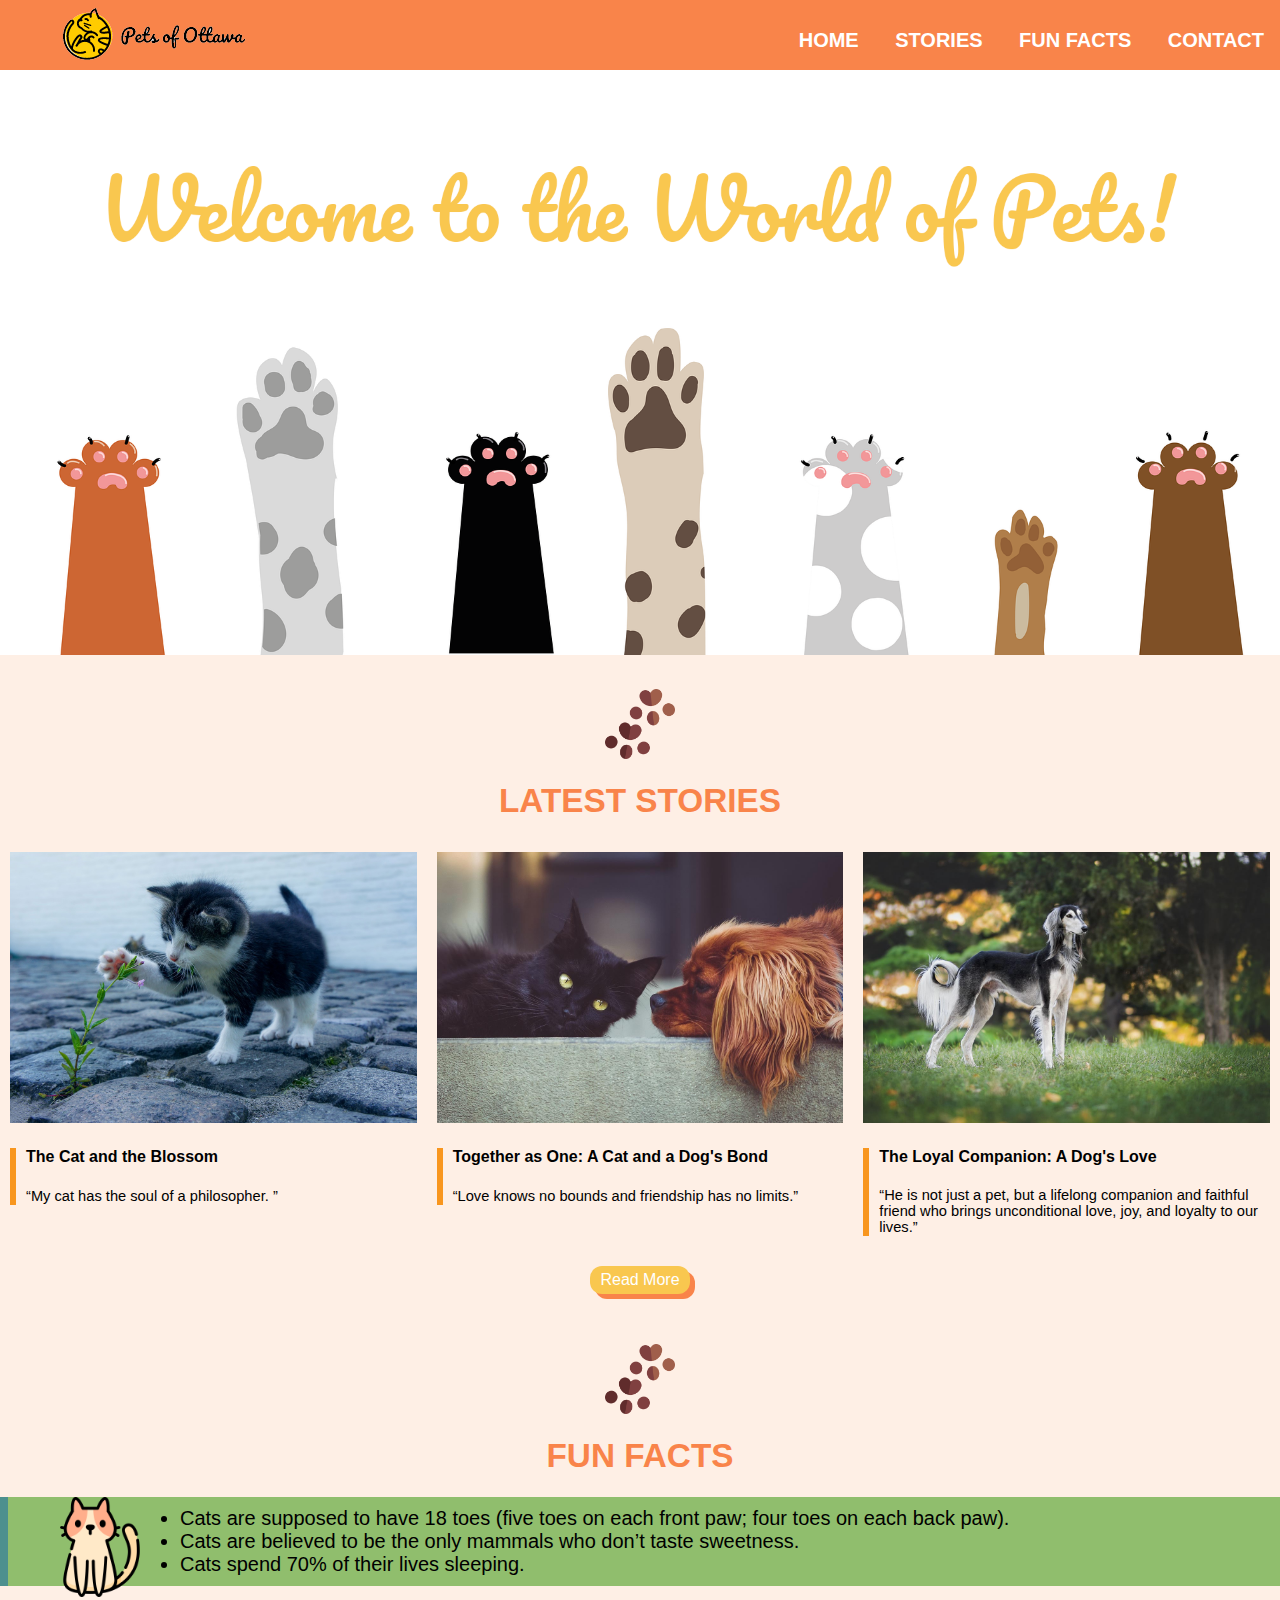
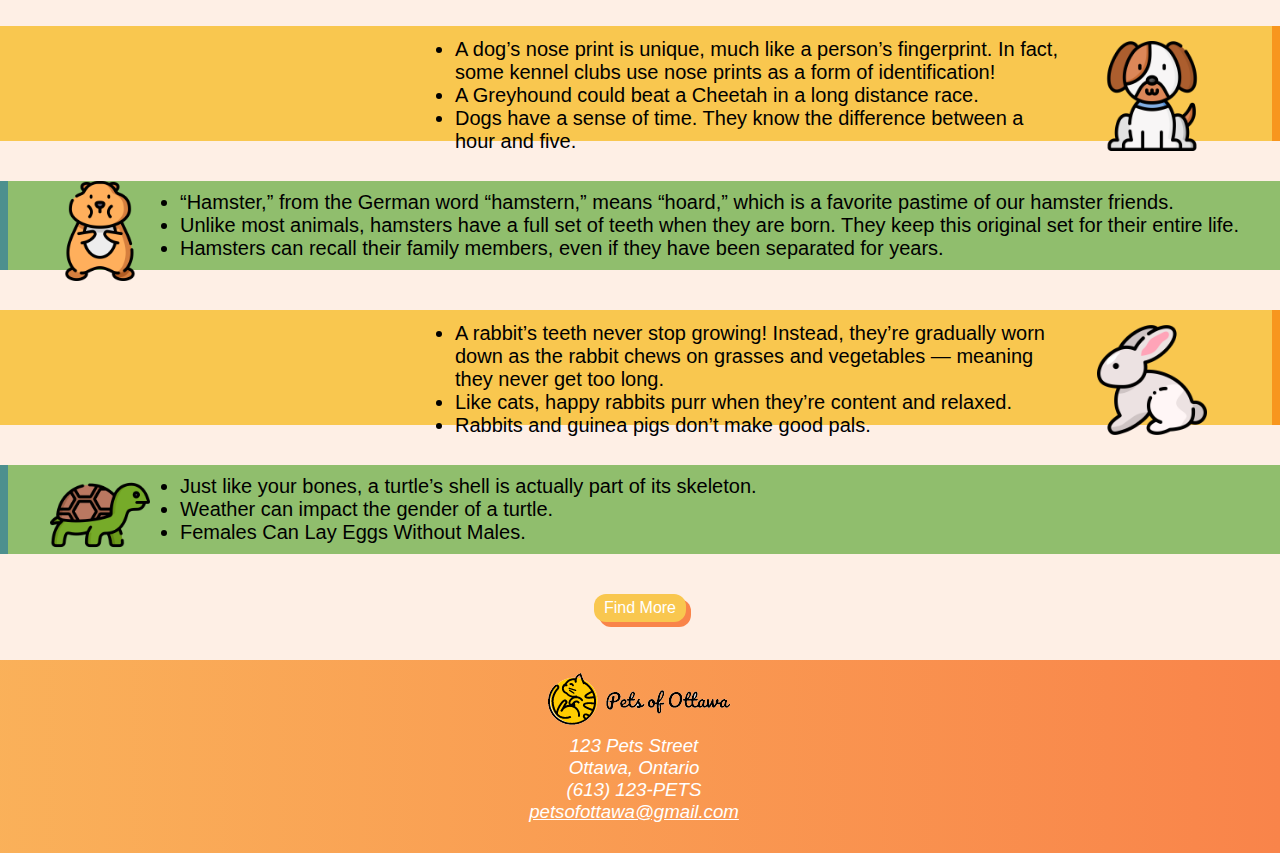
<file: index.html>
<!DOCTYPE html>
<html lang="en">
<head>
    <meta charset="UTF-8">
    <meta http-equiv="X-UA-Compatible" content="IE=edge">
    <meta name="viewport" content="width=device-width, initial-scale=1.0">
    <meta name="author" content="Mengqi Hu">
    <meta name="email" content="hu000106@algonquinlive.com">
    <title>Pets of Ottawa</title>
    <link rel="stylesheet" href="style.css">
</head>
<body>
    <header>
        <nav>
            <div id="navflex">
                <div id="navlogo">
                <a href="./index.html"><img class="logoImage" src="./images/logo_ horizontal_300x60.png" alt="PetsofOttawa logo"></a>
                </div>
                <div id="navbar">
                    <a href="./index.html">HOME</a>
                    <a href="./stories.html">STORIES</a>
                    <a href="./funfacts.html">FUN FACTS</a>
                    <a href="./contact.html">CONTACT</a>
                </div>
            </div>
        </nav>
        <img class="headerImage" src="./images/paws_header.png" alt="paws">
        <a class="attr01" href="https://www.flaticon.com/free-icons/footprint" title="footprint icons">
            <img class="footprints" src="./images/footprints.png" alt="Footprint icons created by Freepik - Flaticon">
        </a>
    </header>
    <main>
        <section class="stories">
            <h1 class="subtitle">LATEST STORIES</h1>
            <div class="galleryflex">
                <div class="galleryitem">
                    <a href="./article.html">
                            <img src="./images/cat_story1.jpg" alt="catwithflower">
                        <div class="caption">
                            <h4>The Cat and the Blossom</h4>
                            <q>My cat has the soul of a philosopher. </q>
                        </div>
                    </a>
                </div>
                <div class="galleryitem">
                    <a href="./article.html">
                        <img src="./images/catwithdog_story2.jpg" alt="catwithdog">
                        <div class="caption">
                            <h4>Together as One: A Cat and a Dog's Bond</h4>
                            <q>Love knows no bounds and friendship has no limits.</q>
                        </div>
                    </a>
                </div>
                <div class="galleryitem">
                    <a href="./article.html">
                        <img src="./images/dog_story3.jpg" alt="dog">
                        <div class="caption">
                            <h4>The Loyal Companion: A Dog's Love</h4>
                            <q>He is not just a pet, but a lifelong companion and faithful friend who brings
                                unconditional love, joy, and loyalty to our lives.</q>
                        </div>
                    </a>
                </div>
            </div>
            <div class="button">
                <a href="./stories.html"><button type="button">Read More</button></a>
            </div>
        </section>
        <a class="attr01" href="https://www.flaticon.com/free-icons/footprint" title="footprint icons">
            <img class="footprints" src="./images/footprints.png" alt="Footprint icons created by Freepik - Flaticon">
        </a>
        <section class="funfacts">
            <h1 class="subtitle">FUN FACTS</h1>
            <div class="clearfix">
                <a href="https://www.flaticon.com/free-icons/cat" title="cat icons">
                    <img class="icon1" src="./images/cat.png" alt="Cat icons created by Freepik - Flaticon">
                </a>
                <ul class="list1">
                    <li>Cats are supposed to have 18 toes (five toes on each front paw; four toes on each back paw).
                    </li>
                    <li>Cats are believed to be the only mammals who don’t taste sweetness.</li>
                    <li>Cats spend 70% of their lives sleeping.</li>
                </ul>
                <div class="list2">
                    <a href="https://www.flaticon.com/free-icons/dog" title="dog icons">
                        <img class="icon2" src="./images/dog.png" alt="Dog icons created by Freepik - Flaticon">
                    </a>
                    <ul>
                        <li>A dog’s nose print is unique, much like a person’s fingerprint. In fact, some kennel clubs use nose prints as a form of identification! </li>
                        <li>A Greyhound could beat a Cheetah in a long distance race.</li>
                        <li>Dogs have a sense of time. They know the difference between a
                            hour and five.</li>
                    </ul>
                </div>
                <a href="https://www.flaticon.com/free-icons/hamster" title="hamster icons">
                    <img class="icon1" src="./images/hamster.png" alt="Hamster icons created by Freepik - Flaticon">
                </a>
                <ul class="list1">
                    <li>“Hamster,” from the German word “hamstern,” means “hoard,” which is a favorite pastime of our hamster friends.</li>
                    <li>Unlike most animals, hamsters have a full set of teeth when they are born. They keep this original set for their entire life.</li>
                    <li>Hamsters can recall their family members, even if they have been separated for years.</li>
                </ul>
                <div class="list2">
                    <a href="https://www.flaticon.com/free-icons/rabbit" title="rabbit icons">
                        <img class="icon2" src="./images/rabbit.png" alt="Rabbit icons created by torskaya - Flaticon">
                    </a>
                    <ul>
                        <li>A rabbit’s teeth never stop growing! Instead, they’re gradually worn down as the rabbit chews on grasses and vegetables — meaning they never get too long.</li>
                        <li>Like cats, happy rabbits purr when they’re content and relaxed.</li>
                        <li>Rabbits and guinea pigs don’t make good pals.</li>
                    </ul>
                </div>
                <a href="https://www.flaticon.com/free-icons/turtle" title="turtle icons">
                    <img class="icon1" src="./images/turtle.png" alt="Turtle icons created by Freepik - Flaticon">
                </a>
                <ul class="list1">
                    <li>Just like your bones, a turtle’s shell is actually part of its skeleton. </li>
                    <li>Weather can impact the gender of a turtle.</li>
                    <li>Females Can Lay Eggs Without Males.</li>
                </ul>
            </div>
            <div class="button">
                <a href="./funfacts.html"><button type="button">Find More</button></a>
            </div>
            <br>
        </section>
    </main>
    <footer>
        <img src="./images/logo_ horizontal_300x60.png" alt="PetsofOttawa logo">
        <address>
            123 Pets Street<br>
            Ottawa, Ontario<br>
            (613) 123-PETS<br>
            <a href="mailto:petsofottawa@gmail.com">petsofottawa@gmail.com</a>
        </address>
    </footer>
</body>

</html>
</file>
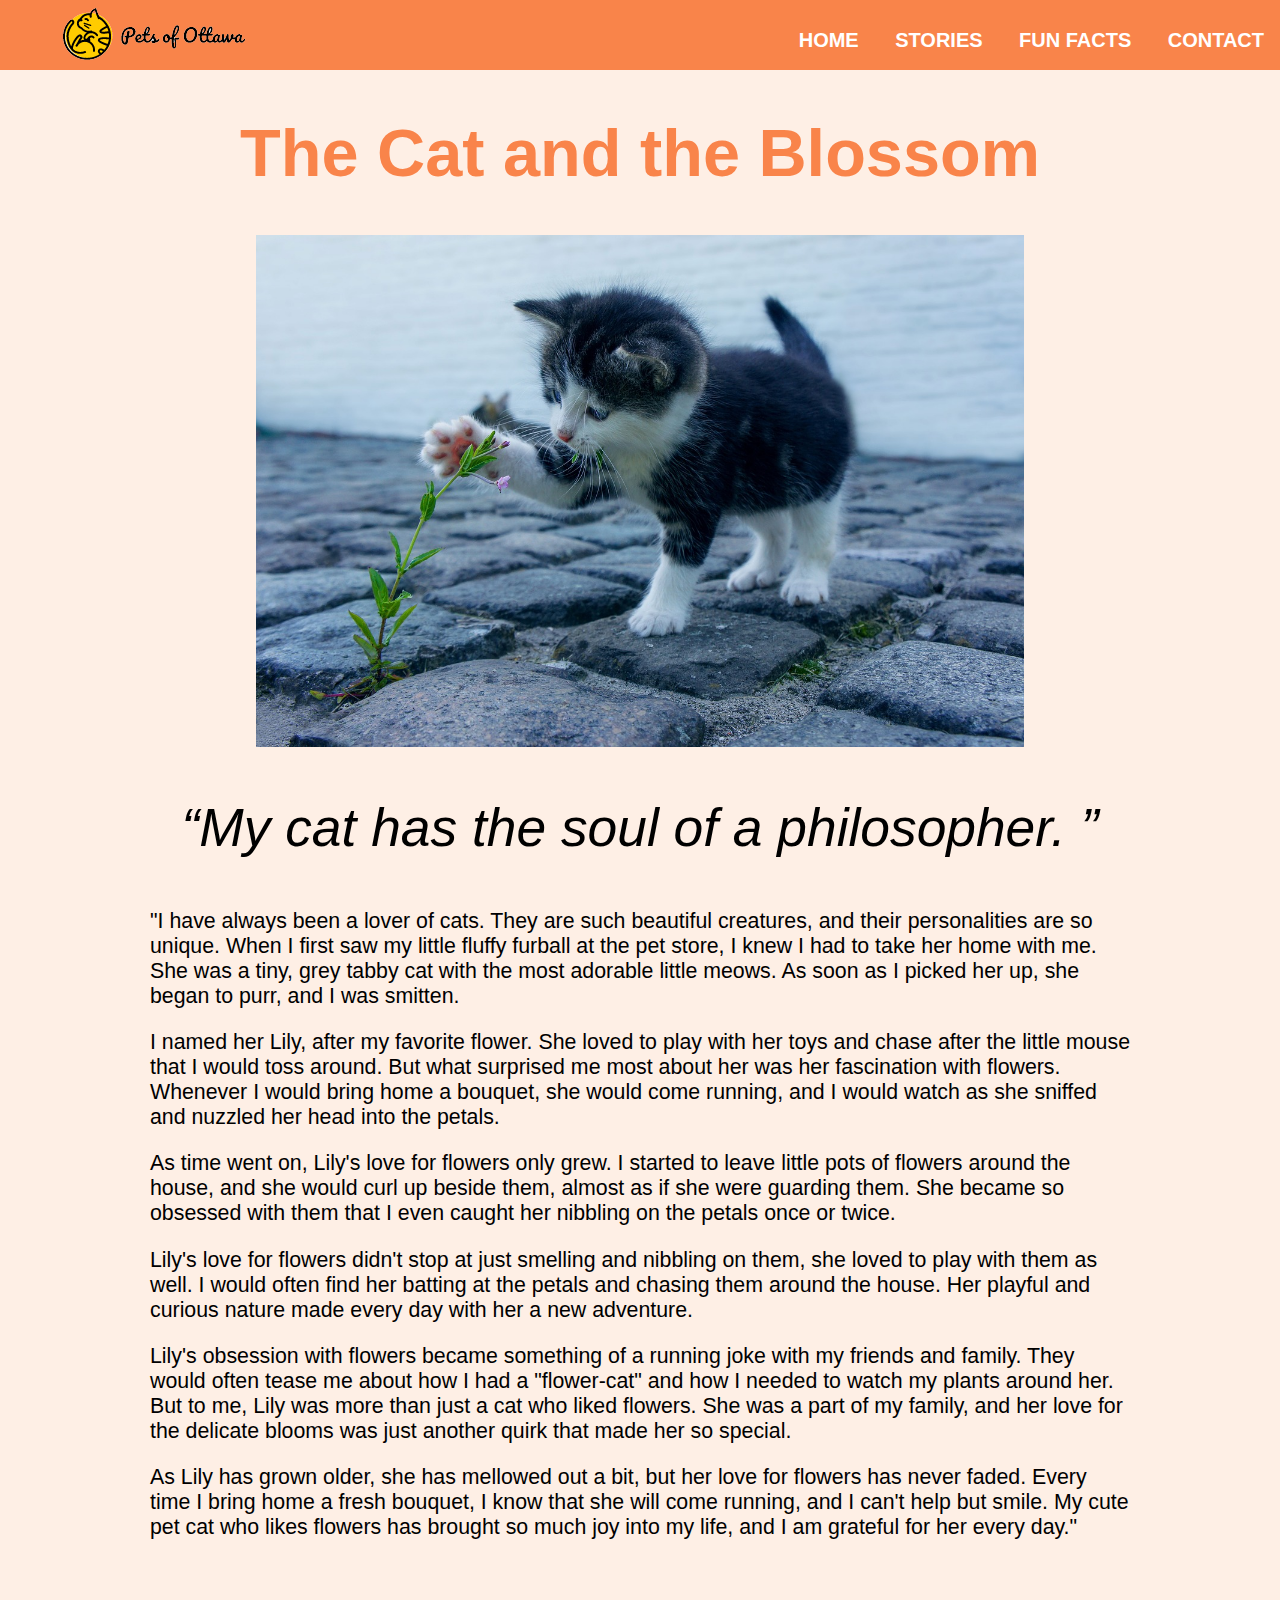
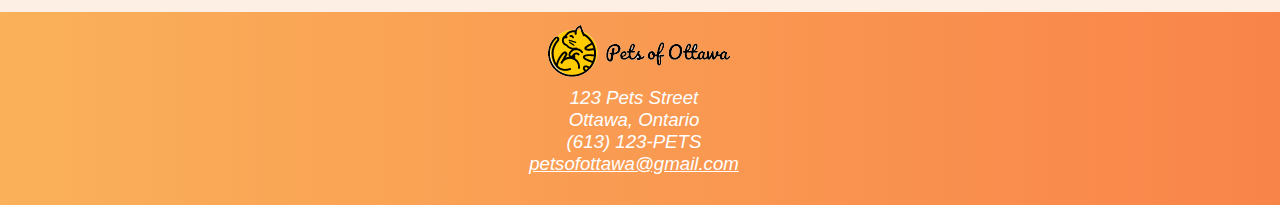
<file: article.html>
<!DOCTYPE html>
<html lang="en">
<head>
    <meta charset="UTF-8">
    <meta http-equiv="X-UA-Compatible" content="IE=edge">
    <meta name="viewport" content="width=device-width, initial-scale=1.0">
    <meta name="author" content="Mengqi Hu">
    <meta name="email" content="hu000106@algonquinlive.com">
    <title>Pets of Ottawa</title>
    <link rel="stylesheet" href="style.css">
</head>
<body>
    <header>
        <nav>
            <div id="navflex">
                <div id="navlogo">
                <a href="./index.html"><img class="logoImage" src="./images/logo_ horizontal_300x60.png" alt="PetsofOttawa logo"></a>
                </div>
                <div id="navbar">
                    <a href="./index.html">HOME</a>
                    <a href="./stories.html">STORIES</a>
                    <a href="./funfacts.html">FUN FACTS</a>
                    <a href="./contact.html">CONTACT</a>
                </div>
            </div>
        </nav>
    </header>
    <main>
        <section class="mainContent">
            <div class="articletitle">
                <h1>The Cat and the Blossom</h1>
            </div>
            <div class="imgflex">
                <img src="./images/cat_story1.jpg" alt="catwithflower">
            </div>
            <q>My cat has the soul of a philosopher. </q>
            <article class="article">
                <p>"I have always been a lover of cats. They are such beautiful creatures, and their personalities are so unique. When I first saw my little fluffy furball at the pet store, I knew I had to take her home with me. She was a tiny, grey tabby cat with the most adorable little meows. As soon as I picked her up, she began to purr, and I was smitten.</p>
                <p>I named her Lily, after my favorite flower. She loved to play with her toys and chase after the little mouse that I would toss around. But what surprised me most about her was her fascination with flowers. Whenever I would bring home a bouquet, she would come running, and I would watch as she sniffed and nuzzled her head into the petals.</p>
                <p>As time went on, Lily's love for flowers only grew. I started to leave little pots of flowers around the house, and she would curl up beside them, almost as if she were guarding them. She became so obsessed with them that I even caught her nibbling on the petals once or twice.</p>
                <p>Lily's love for flowers didn't stop at just smelling and nibbling on them, she loved to play with them as well. I would often find her batting at the petals and chasing them around the house. Her playful and curious nature made every day with her a new adventure.</p>
                <p>Lily's obsession with flowers became something of a running joke with my friends and family. They would often tease me about how I had a "flower-cat" and how I needed to watch my plants around her. But to me, Lily was more than just a cat who liked flowers. She was a part of my family, and her love for the delicate blooms was just another quirk that made her so special.</p>
                <p>As Lily has grown older, she has mellowed out a bit, but her love for flowers has never faded. Every time I bring home a fresh bouquet, I know that she will come running, and I can't help but smile. My cute pet cat who likes flowers has brought so much joy into my life, and I am grateful for her every day."</p>
            </article>
        </section>
    </main>
    <footer>
        <img src="./images/logo_ horizontal_300x60.png" alt="PetsofOttawa logo">
        <address>
            123 Pets Street<br>
            Ottawa, Ontario<br>
            (613) 123-PETS<br>
            <a href="mailto:petsofottawa@gmail.com">petsofottawa@gmail.com</a>
        </address>
    </footer>
</body>
</html>
</file>
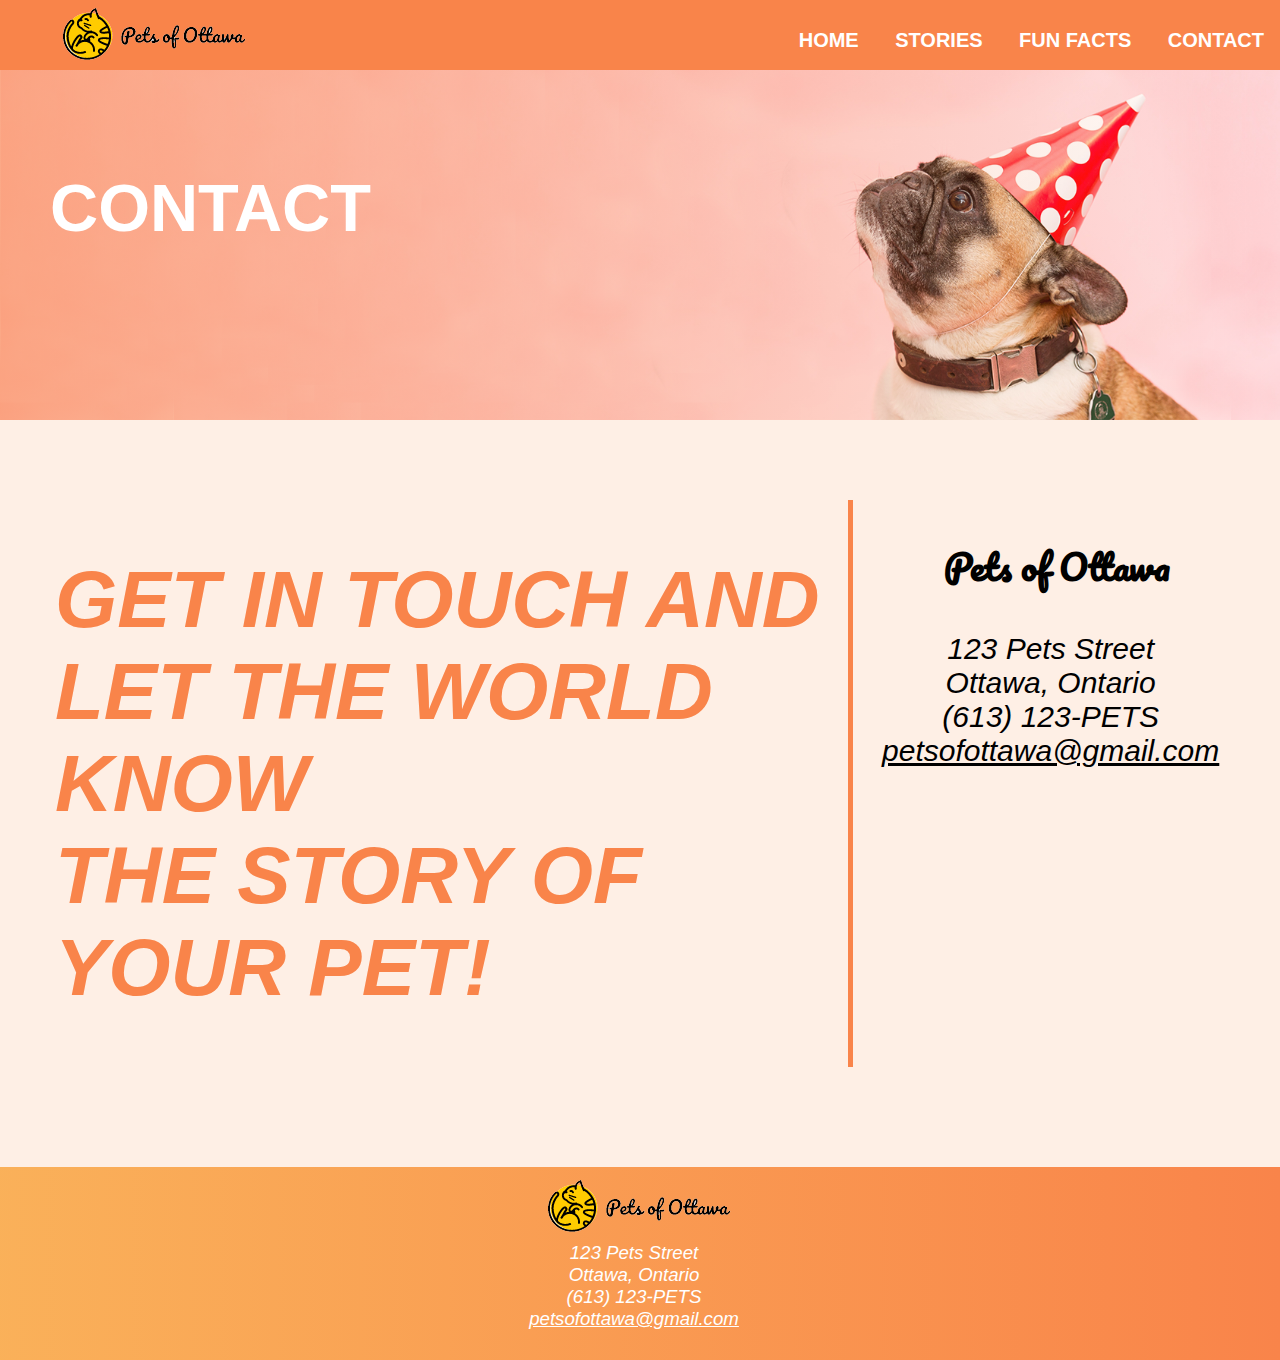
<file: contact.html>
<!DOCTYPE html>
<html lang="en">
<head>
    <meta charset="UTF-8">
    <meta http-equiv="X-UA-Compatible" content="IE=edge">
    <meta name="viewport" content="width=device-width, initial-scale=1.0">
    <meta name="author" content="Mengqi Hu">
    <meta name="email" content="hu000106@algonquinlive.com">
    <title>Pets of Ottawa</title>
    <link rel="stylesheet" href="style.css">
</head>
<body>
    <header>
        <nav>
            <div id="navflex">
                <div id="navlogo">
                <a href="./index.html"><img class="logoImage" src="./images/logo_ horizontal_300x60.png" alt="PetsofOttawa logo"></a>
                </div>
                <div id="navbar">
                    <a href="./index.html">HOME</a>
                    <a href="./stories.html">STORIES</a>
                    <a href="./funfacts.html">FUN FACTS</a>
                    <a href="./contact.html">CONTACT</a>
                </div>
            </div>
        </nav>
        <div class="coverContainer">
            <div class="cover03"></div>
            <div class="channelTitle">CONTACT</div>
        </div>
    </header>
    <main>
        <section>
        <div class="grid-container">
            <div class="contact-message">
                <h1><em>GET IN TOUCH AND <br> LET THE WORLD KNOW <br>THE STORY OF YOUR PET!</em></h1>
            </div>
            <div class="contact-address">
                <h3>Pets of Ottawa</h3>
                <address>
                    123 Pets Street<br>
                    Ottawa, Ontario<br>
                    (613) 123-PETS<br>
                    <a href="mailto:petsofottawa@gmail.com">petsofottawa@gmail.com</a>
                </address>
            </div>
        </div>
        </section>
    </main>
    <footer>
        <img src="./images/logo_ horizontal_300x60.png" alt="PetsofOttawa logo">
        <address>
            123 Pets Street<br>
            Ottawa, Ontario<br>
            (613) 123-PETS<br>
            <a href="mailto:petsofottawa@gmail.com">petsofottawa@gmail.com</a>
        </address>
    </footer>
</body>
</html>
</file>
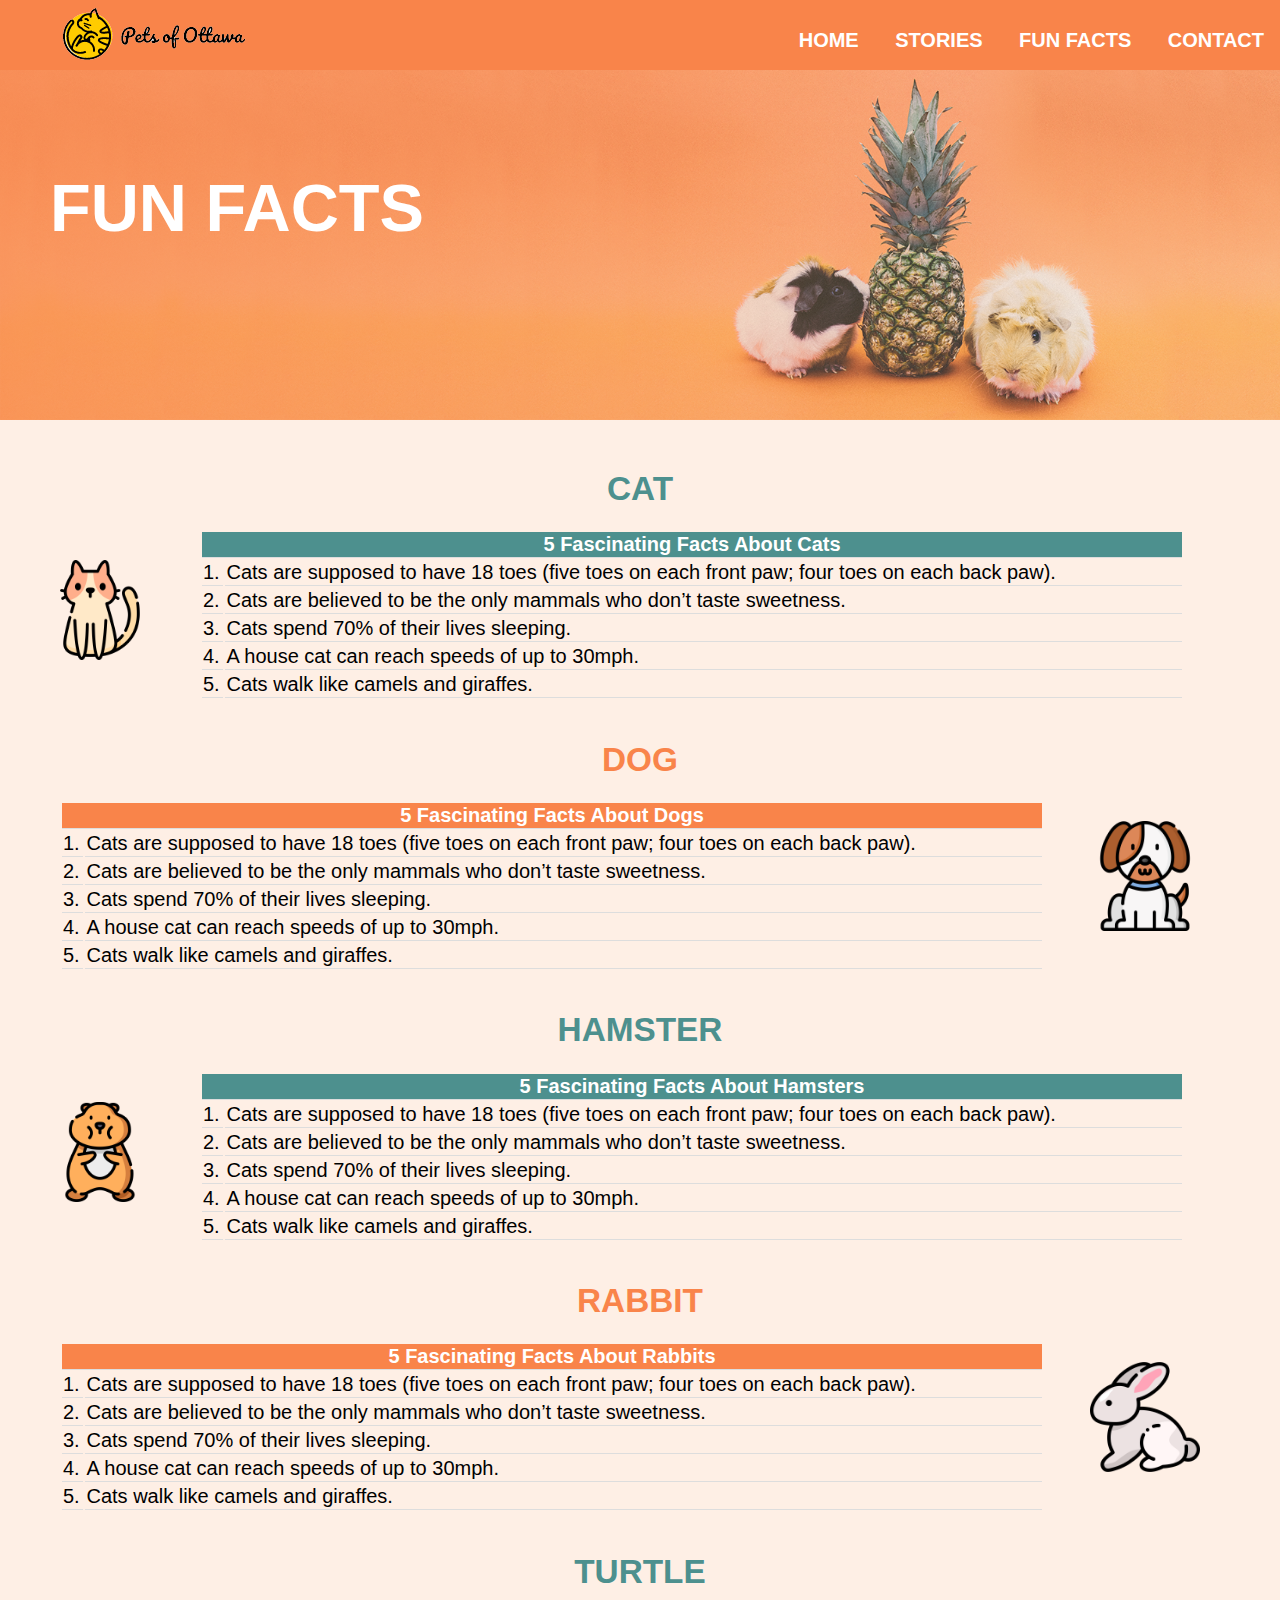
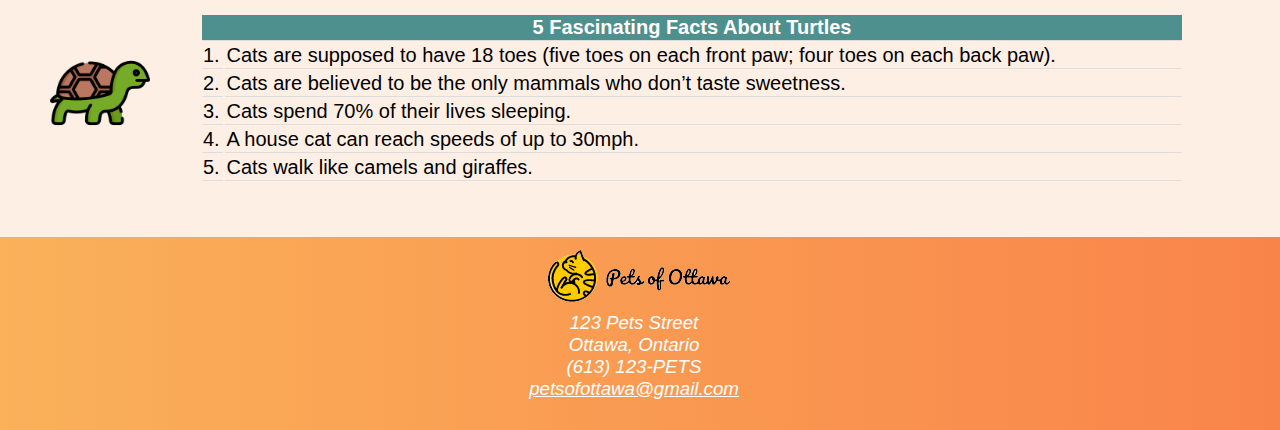
<file: funfacts.html>
<!DOCTYPE html>
<html lang="en">
<head>
    <meta charset="UTF-8">
    <meta http-equiv="X-UA-Compatible" content="IE=edge">
    <meta name="viewport" content="width=device-width, initial-scale=1.0">
    <meta name="author" content="Mengqi Hu">
    <meta name="email" content="hu000106@algonquinlive.com">
    <title>Pets of Ottawa</title>
    <link rel="stylesheet" href="style.css">
</head>
<body>
    <header>
        <nav>
            <div id="navflex">
                <div id="navlogo">
                <a href="./index.html"><img class="logoImage" src="./images/logo_ horizontal_300x60.png" alt="PetsofOttawa logo"></a>
                </div>
                <div id="navbar">
                    <a href="./index.html">HOME</a>
                    <a href="./stories.html">STORIES</a>
                    <a href="./funfacts.html">FUN FACTS</a>
                    <a href="./contact.html">CONTACT</a>
                </div>
            </div>
        </nav>
        <div class="coverContainer">
            <div class="cover02"></div>
            <div class="channelTitle">FUN FACTS</div>
        </div>
    </header>
    <main>
        <section>
            <h1 class="subtitle02">CAT</h1>
            <a href="https://www.flaticon.com/free-icons/cat" title="cat icons">
                <img class="icon1-1" src="./images/cat.png" alt="Cat icons created by Freepik - Flaticon">
            </a>
            <table class="table1">
                <tr>
                    <th colspan="2">5 Fascinating Facts About Cats</th>
                </tr>
                <tr>
                    <td>1.</td>
                    <td>Cats are supposed to have 18 toes (five toes on each front paw; four toes on each back paw).</td>
                </tr>
                <tr>
                    <td>2.</td>
                    <td>Cats are believed to be the only mammals who don’t taste sweetness.</td>
                </tr>
                <tr>
                    <td>3.</td>
                    <td>Cats spend 70% of their lives sleeping.</td>
                </tr>
                <tr>
                    <td>4.</td>
                    <td>A house cat can reach speeds of up to 30mph.</td>
                </tr>
                <tr>
                    <td>5.</td>
                    <td>Cats walk like camels and giraffes.</td>
                </tr>
            </table>
        </section>
        <br>
        <section>
            <h1 class="subtitle">DOG</h1>
            <table class="table2">
                <tr>
                    <th colspan="2">5 Fascinating Facts About Dogs</th>
                </tr>
                <tr>
                    <td>1.</td>
                    <td>Cats are supposed to have 18 toes (five toes on each front paw; four toes on each back paw).</td>
                </tr>
                <tr>
                    <td>2.</td>
                    <td>Cats are believed to be the only mammals who don’t taste sweetness.</td>
                </tr>
                <tr>
                    <td>3.</td>
                    <td>Cats spend 70% of their lives sleeping.</td>
                </tr>
                <tr>
                    <td>4.</td>
                    <td>A house cat can reach speeds of up to 30mph.</td>
                </tr>
                <tr>
                    <td>5.</td>
                    <td>Cats walk like camels and giraffes.</td>
                </tr>
            </table>
            <a href="https://www.flaticon.com/free-icons/dog" title="dog icons">
                <img class="icon2-2" src="./images/dog.png" alt="Dog icons created by Freepik - Flaticon">
            </a>
        </section>
        <br>
        <section>
            <h1 class="subtitle" style="color:#4D908E">HAMSTER</h1>
            <a href="https://www.flaticon.com/free-icons/hamster" title="hamster icons">
                <img class="icon1-1" src="./images/hamster.png" alt="Hamster icons created by Freepik - Flaticon">
            </a>
            <table class="table1">
                <tr>
                    <th colspan="2">5 Fascinating Facts About Hamsters</th>
                </tr>
                <tr>
                    <td>1.</td>
                    <td>Cats are supposed to have 18 toes (five toes on each front paw; four toes on each back paw).</td>
                </tr>
                <tr>
                    <td>2.</td>
                    <td>Cats are believed to be the only mammals who don’t taste sweetness.</td>
                </tr>
                <tr>
                    <td>3.</td>
                    <td>Cats spend 70% of their lives sleeping.</td>
                </tr>
                <tr>
                    <td>4.</td>
                    <td>A house cat can reach speeds of up to 30mph.</td>
                </tr>
                <tr>
                    <td>5.</td>
                    <td>Cats walk like camels and giraffes.</td>
                </tr>
            </table>
        </section>
        <br>
        <section>
            <h1 class="subtitle">RABBIT</h1>
            <table class="table2">
                <tr>
                    <th colspan="2">5 Fascinating Facts About Rabbits</th>
                </tr>
                <tr>
                    <td>1.</td>
                    <td>Cats are supposed to have 18 toes (five toes on each front paw; four toes on each back paw).</td>
                </tr>
                <tr>
                    <td>2.</td>
                    <td>Cats are believed to be the only mammals who don’t taste sweetness.</td>
                </tr>
                <tr>
                    <td>3.</td>
                    <td>Cats spend 70% of their lives sleeping.</td>
                </tr>
                <tr>
                    <td>4.</td>
                    <td>A house cat can reach speeds of up to 30mph.</td>
                </tr>
                <tr>
                    <td>5.</td>
                    <td>Cats walk like camels and giraffes.</td>
                </tr>
            </table>
            <a href="https://www.flaticon.com/free-icons/rabbit" title="rabbit icons">
                <img class="icon2-2" src="./images/rabbit.png" alt="Rabbit icons created by torskaya - Flaticon">
            </a>
        </section>
        <br>
        <section>
            <h1 class="subtitle" style="color:#4D908E">TURTLE</h1>
            <a href="https://www.flaticon.com/free-icons/turtle" title="turtle icons">
                <img class="icon1-1" src="./images/turtle.png" alt="Turtle icons created by Freepik - Flaticon">
            </a>
            <table class="table1">
                <tr>
                    <th colspan="2">5 Fascinating Facts About Turtles</th>
                </tr>
                <tr>
                    <td>1.</td>
                    <td>Cats are supposed to have 18 toes (five toes on each front paw; four toes on each back paw).</td>
                </tr>
                <tr>
                    <td>2.</td>
                    <td>Cats are believed to be the only mammals who don’t taste sweetness.</td>
                </tr>
                <tr>
                    <td>3.</td>
                    <td>Cats spend 70% of their lives sleeping.</td>
                </tr>
                <tr>
                    <td>4.</td>
                    <td>A house cat can reach speeds of up to 30mph.</td>
                </tr>
                <tr>
                    <td>5.</td>
                    <td>Cats walk like camels and giraffes.</td>
                </tr>
            </table>
        </section>
        <br>
        <br>
        <br>
    </main>
    <footer>
        <img src="./images/logo_ horizontal_300x60.png" alt="PetsofOttawa logo">
        <address>
            123 Pets Street<br>
            Ottawa, Ontario<br>
            (613) 123-PETS<br>
            <a href="mailto:petsofottawa@gmail.com">petsofottawa@gmail.com</a>
        </address>
    </footer>
</body>
</html>
</file>
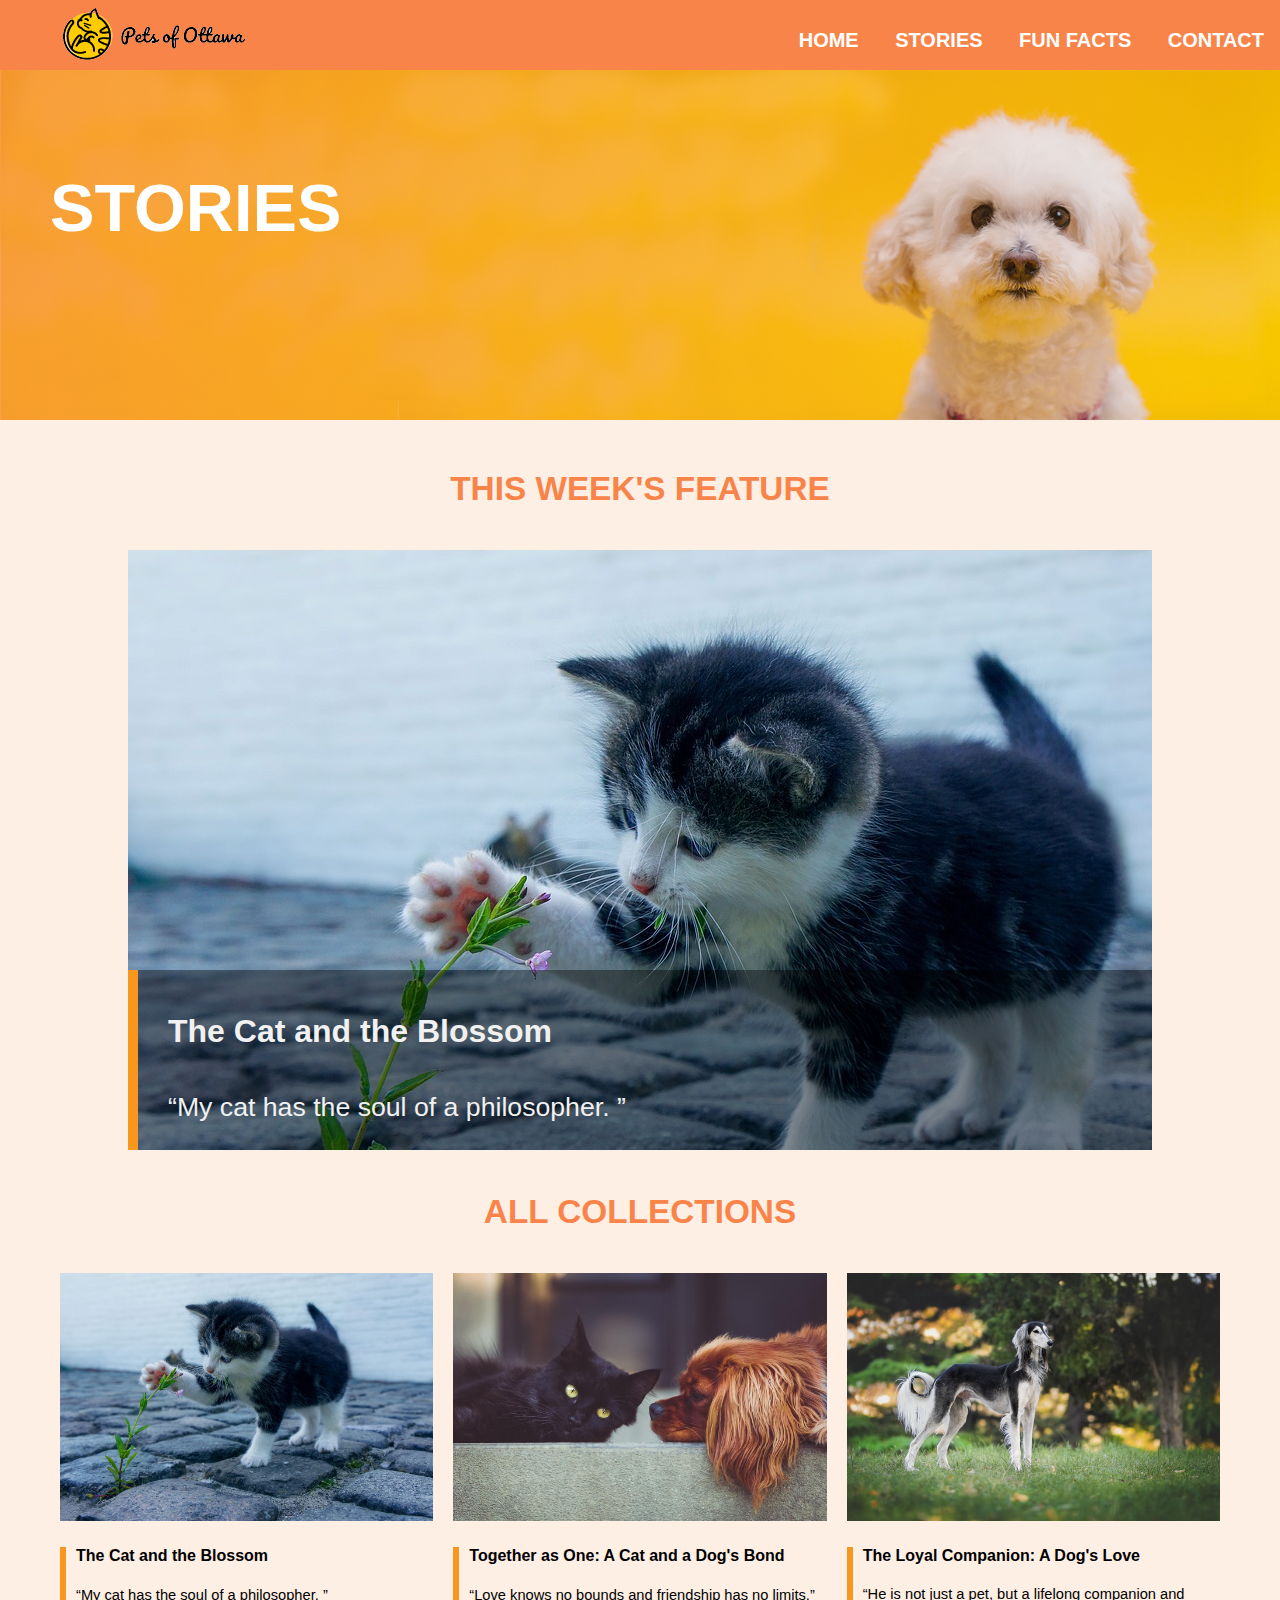
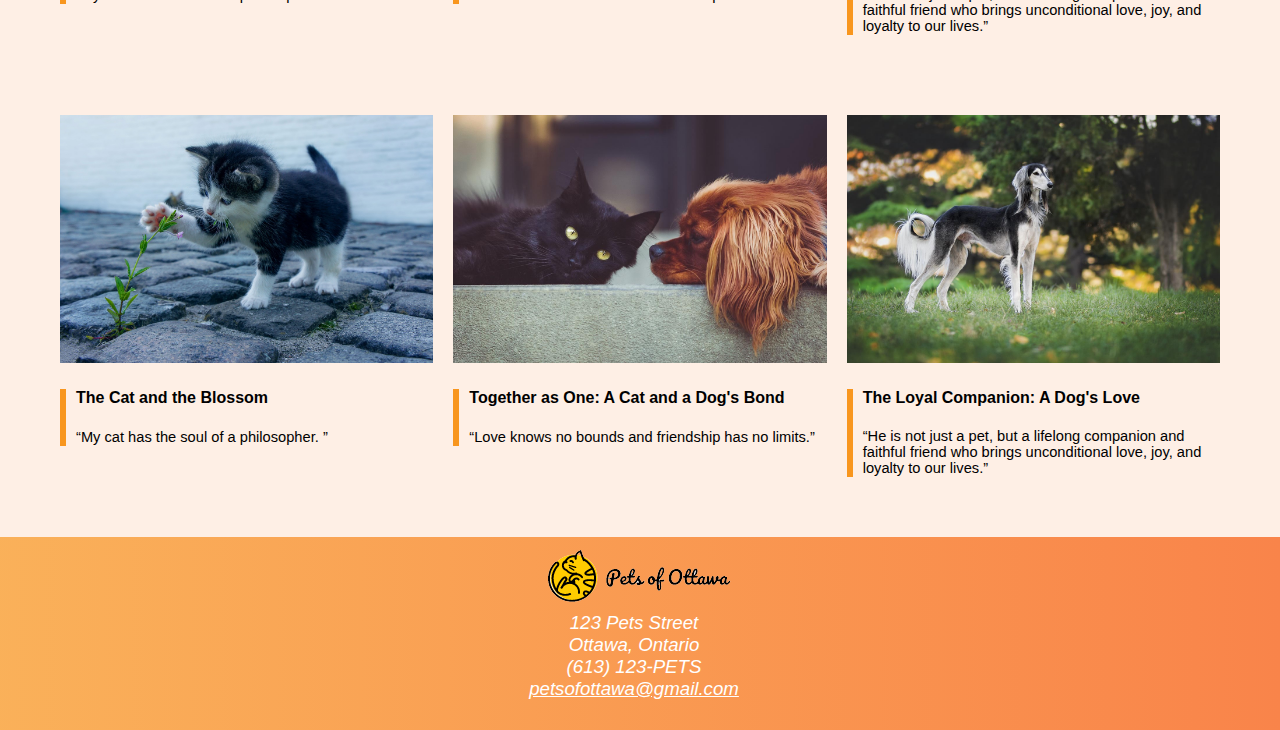
<file: stories.html>
<!DOCTYPE html>
<html lang="en">
<head>
    <meta charset="UTF-8">
    <meta http-equiv="X-UA-Compatible" content="IE=edge">
    <meta name="viewport" content="width=device-width, initial-scale=1.0">
    <meta name="author" content="Mengqi Hu">
    <meta name="email" content="hu000106@algonquinlive.com">
    <title>Pets of Ottawa</title>
    <link rel="stylesheet" href="style.css">
</head>
<body>
    <header>
        <div id="navflex">
            <div id="navlogo">
            <a href="./index.html"><img class="logoImage" src="./images/logo_ horizontal_300x60.png" alt="PetsofOttawa logo"></a>
            </div>
            <div id="navbar">
                <a href="./index.html">HOME</a>
                <a href="./stories.html">STORIES</a>
                <a href="./funfacts.html">FUN FACTS</a>
                <a href="./contact.html">CONTACT</a>
            </div>
        </div>
        <div class="coverContainer">
            <div class="cover01"></div>
            <div class="channelTitle">STORIES</div>
        </div>
    </header>
    <main>
        <section id="storySection">
            <h1 class="subtitle01">THIS WEEK'S FEATURE</h1>
            <div class="container01">
                <div class="parent01">
                    <a href="./article.html">
                        <div class="block01">
                            <img src="./images/cat_story1.jpg" alt="catwithflower">
                        </div>
                        <div class="caption01">
                            <h4>The Cat and the Blossom</h4>
                            <q>My cat has the soul of a philosopher. </q>
                        </div>
                    </a>
                </div>
            </div>
            <h1 class="subtitle">ALL COLLECTIONS</h1>
            <div class="container02">
                <div class="block02">
                    <a href="./article.html">
                            <img src="./images/cat_story1.jpg" alt="catwithflower">
                        <div class="caption">
                            <h4>The Cat and the Blossom</h4>
                            <q>My cat has the soul of a philosopher. </q>
                        </div>
                    </a>
                </div>
                <div class="block02">
                    <a href="./article.html">
                        <img src="./images/catwithdog_story2.jpg" alt="catwithdog">
                        <div class="caption">
                            <h4>Together as One: A Cat and a Dog's Bond</h4>
                            <q>Love knows no bounds and friendship has no limits.</q>
                        </div>
                    </a>
                </div>
                <div class="block02">
                    <a href="./article.html">
                        <img src="./images/dog_story3.jpg" alt="dog">
                        <div class="caption">
                            <h4>The Loyal Companion: A Dog's Love</h4>
                            <q>He is not just a pet, but a lifelong companion and faithful friend who brings
                                unconditional love, joy, and loyalty to our lives.</q>
                        </div>
                    </a>
                </div>
            </div>
            <div class="container02">
                <div class="block02">
                    <a href="./article.html">
                            <img src="./images/cat_story1.jpg" alt="catwithflower">
                        <div class="caption">
                            <h4>The Cat and the Blossom</h4>
                            <q>My cat has the soul of a philosopher. </q>
                        </div>
                    </a>
                </div>
                <div class="block02">
                    <a href="./article.html">
                        <img src="./images/catwithdog_story2.jpg" alt="catwithdog">
                        <div class="caption">
                            <h4>Together as One: A Cat and a Dog's Bond</h4>
                            <q>Love knows no bounds and friendship has no limits.</q>
                        </div>
                    </a>
                </div>
                <div class="block02">
                    <a href="./article.html">
                        <img src="./images/dog_story3.jpg" alt="dog">
                        <div class="caption">
                            <h4>The Loyal Companion: A Dog's Love</h4>
                            <q>He is not just a pet, but a lifelong companion and faithful friend who brings
                                unconditional love, joy, and loyalty to our lives.</q>
                        </div>
                    </a>
                </div>
            </div>
        </section>
        <footer>
            <img src="./images/logo_ horizontal_300x60.png" alt="PetsofOttawa logo">
            <address>
                123 Pets Street<br>
                Ottawa, Ontario<br>
                (613) 123-PETS<br>
                <a href="mailto:petsofottawa@gmail.com">petsofottawa@gmail.com</a>
            </address>
        </footer>
    </main>
</body>
</html>
</file>
<file: style.css>
/*General Setting*/
@font-face {
    font-family: Pacifico;
    src: url(./font/Pacifico-Regular.ttf);
}

body {
    margin: 0;
    padding: 0;
    background: #FEEFE5;
    font-family: 'Gill Sans', 'Gill Sans MT', Calibri, 'Trebuchet MS', sans-serif;
}

#navflex {
    display: flex;
    flex-direction: row;
    background: #F9844A;
    position: fixed;
    width: 100%;
    height: 70px;
    z-index: 10000;
    align-items: center;
}

#navlogo {
    float: left;
    width: 30%;
    padding: 5px;
    overflow: hidden;
}

#navbar {
    float: right;
    width: 70%;
    text-align: end;
}

#navbar a {
    display: inline-block;
    color:white;
    text-align: center;
    padding: 14px 16px;
    text-decoration: none;
    font-size: 15pt;
    font-weight: bold;
    margin-top: 10px;
}

.clearfix::after {
    content:"";
    clear:both;
    display: block;
}

#navflex a:hover {
    background:#F9C74F;
    transition: 0.5s;
}

.logoImage {
    float: left;
}

footer {
    font-size:14pt;
    padding: 10px;
    text-align:center;
    background-image: linear-gradient(to right, rgba(248, 150, 30,0.7), rgba(249, 132, 74,1));
    color:white;
    font-weight:normal;
}

address a {
    color:white;
}

address {
    margin-right: 12px;
    margin-bottom: 20px;
}

/*Landing Page*/

.headerImage {
    max-width: 100%;
    margin-top: 10px;
}

.attr01 {
    display: block;
    width: 70px;
    height: 70px;
    margin-left: auto;
    margin-right: auto;
    margin-top: 30px;
    margin-bottom: 20px;
}

.footprints {
    width: 100%;
    height: 100%;
}

.subtitle {
    text-align: center;
    font-size: 25pt;
    color: #F9844A;
}

.galleryflex {
    display: flex;
}

.galleryitem {
    flex: 33.33%;
    padding: 10px;
}

.galleryitem > a {
    text-decoration: none;
}

.galleryitem img {
    width: 100%;
}

.caption {
    border-left:6px solid #F8961E;
    color:black;
}

.caption h4 {
    margin-left:10px;
    font-size: 12pt;
}

.caption q {
    display: inline-block;
    margin-left:10px;
    font-size: 11pt;
}

.caption:hover{
    background:white;
    transition: 0.5s;
}

.button {
    display: flex;
    justify-content: center;
    align-items: center;
    padding:20px;
}

button {
    padding: 5px 10px;
    background-color: #F9C74F;
    box-shadow: 5px 5px #F9844A;
    color:white;
    font-size: 12pt;
    font-family: 'Gill Sans', 'Gill Sans MT', Calibri, 'Trebuchet MS', sans-serif;
    border: none;
    border-radius: 12px;
}

button:hover {
    background:#F9C74F;
    font-weight: bold;
    transition: 0.5s;
}

.icon1 {
    float: left;
    width: 100px;
    height: 100px;
    margin-left: 50px;
    margin-right: 30px;
}

.list1 {
    padding: 10px;
    font-size: 15pt;
    background-color: #90BE6D;
    border-left: 8px solid #4D908E;
}

.icon2 {
    float: right;
    width: 110px;
    height: 110px;
    margin-right: 50px;
    margin-left: 30px;
}

.list2 {
    padding: 15px;
    height: 85px;
    margin-top:40px;
    margin-bottom: 40px;
    text-align:left;
    font-size: 15pt;
    background-color: #F9C74F;
    border-right: 8px solid #F8961E;
}

.list2 > ul {
    margin-left:400px; 
    margin-top: -3px;
}

/*Subpages*/

.coverContainer {
    position: relative;
    height: 350px;
    top:70px;
    bottom: 100px;
}

.cover01 {
    background-image: linear-gradient(to left, rgba(0, 0, 0, 0), rgba(249, 132, 74, 0.6)), url(./images/cover_stories.png);
    width: 100%;
    height: 100%;
    background-size: cover;
}

.cover02 {
    background-image: linear-gradient(to left, rgba(0, 0, 0, 0), rgba(249, 132, 74, 0.6)), url(./images/cover_funfacts.png);
    width: 100%;
    height: 100%;
    background-size: cover;
}

.cover03 {
    background-image: linear-gradient(to left, rgba(0, 0, 0, 0), rgba(249, 132, 74, 0.6)), url(./images/cover_contact.png);
    width: 100%;
    height: 100%;
    background-size: cover;
}

.channelTitle {
    position: absolute;
    color: white;
    font-size: 50pt;
    font-weight: bolder;
    top:100px;
    left:50px;
}

/*Stories*/

#storySection {
    margin-left: auto; 
    margin-right: auto;
}

.subtitle01 {
    text-align: center;
    font-size:25pt;
    color: #F9844A;
    margin-top: 120px;
}

.container01 {
    display: flex;
    align-items: center;
    justify-content: center;
}

.parent01 {
    width: 80%;
    margin: 20px;
    height: 600px;
    overflow: hidden;
    position: relative;
    display: inline-block;
    cursor: pointer;
}

.block01 {
    position: relative;
    height: 100%;
    width: 100%;
    background-size: cover;
    background-repeat: no-repeat;
    -webkit-transition: all .5s;
    -moz-transition: all .5s;
    -o-transition: all .5s;
    transition: all .5s;
}

.parent01 .caption01 {
    position: absolute;
    bottom: 0;
    background: rgba(0, 0, 0, 0.4); 
    color: #f1f1f1;
    width: 100%;
    height: 120px;
    padding: 0px 20px 60px;
  }

.caption01 {
    border-left:10px solid #F8961E;
    color:black;
}

.caption01 h4 {
    margin-left:10px;
    font-size: 24pt;
}

.caption01 q {
    display: inline-block;
    margin-left:10px;
    font-size: 20pt;
}

.parent01:hover .block01, .parent01:focus .block01 {
    -ms-transform: scale(1.1);
    -moz-transform: scale(1.1);
    -webkit-transform: scale(1.1);
    -o-transform: scale(1.1);
    transform: scale(1.1);
}

.parent01:hover .block01:before, .parent01:focus .block01:before {
    display: block;
}

.container02 {
    display: flex;
    padding: 10px 50px 50px;
}

.block02 {
    flex:33.33%;
    padding: 10px;
}

.block02 > a {
    text-decoration: none;
}

.block02 img {
    width: 100%;
}

/*Fun Facts*/

.subtitle02 {
    text-align: center;
    font-size:25pt;
    color: #4D908E;
    margin-top: 120px;
}

.icon1-1 {
    float: left;
    width: 100px;
    height: 100px;
    margin-left: 50px;
    margin-right: 30px;
    margin-top:30px;
}

.icon2-2 {
    float: right;
    width: 110px;
    height: 110px;
    margin-right: 80px;
    margin-left: 30px;
    margin-top: -150px;
}

table {
    width: 80%;
    padding: 0px 20px;
}

th, td {
    border-bottom: 1px solid #ddd;
    font-size: 15pt;
}

.table1 th {
    background-color: #4D908E;
    color: white;
  }

.table1 tr:hover {
    background-color:#90BE6D;
}

.table2 {
    margin-left:40px;
}

.table2 th {
    background-color: #F9844A;
    color: white;
  }

.table2 tr:hover {
    background-color:#F9C74F;
}

/*Contact*/

.grid-container {
    display: grid;
    grid-template-columns: 4fr 2fr;
    grid-template-areas:'message address';
    gap: 5px;
    padding: 150px 20px 100px;
}

.contact-message {
    grid-area: message;
    text-align: left;
    font-size: 40px;
    margin-left: 35px;
    color:#F9844A;
}

.contact-address {
    grid-area: address;
    border-left: 5px solid #F9844A;
    text-align: center;
    font-size: 30px;
}

.contact-address > h3 {
    font-family: Pacifico;
}

.contact-address a {
    color:black;
}

/*Article*/

.mainContent > q {
    display: block;
    font-size: 40pt;
    font-style: italic;
    text-align: center;
    padding: 50px 0px 0px;

}

.articletitle {
    padding: 70px 0px 0px;
    text-align: center;
    font-size:25pt;
    color: #F9844A;
}

.imgflex {
    display: flex;
    justify-content: center;
    align-items: center;
}

.imgflex > img {
    width: 60%;
}

.article {
    padding: 30px 150px 50px 150px;
    font-size: 16pt;
}
</file>
